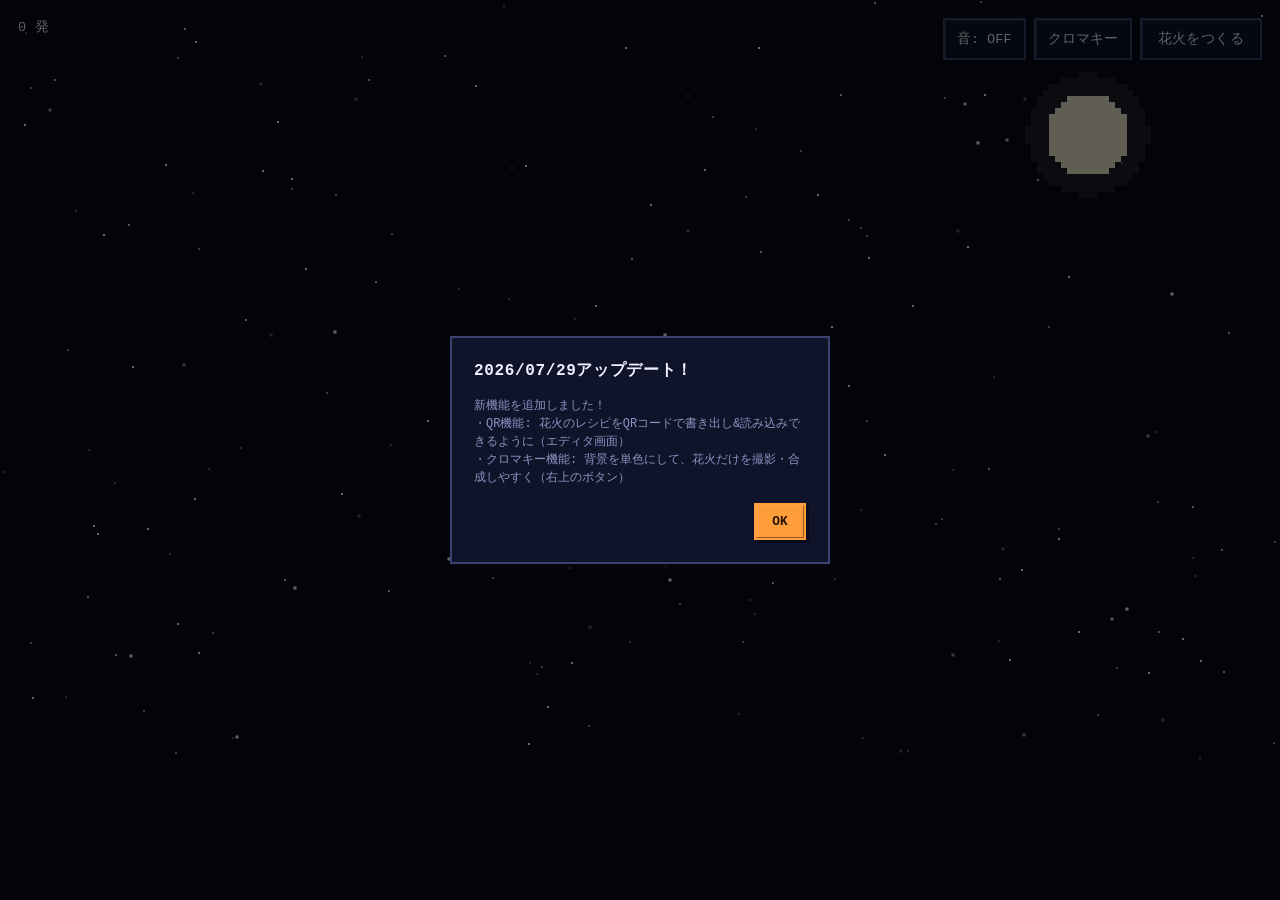
<file: index.html>
<!doctype html>
<html lang="ja">
<head>
<meta charset="UTF-8">
<meta name="viewport" content="width=device-width, initial-scale=1.0, maximum-scale=1.0, user-scalable=no">
<title>ドット花火</title>
<link rel="stylesheet" href="css/style.css">
</head>
<body class="sky-body">
  <canvas id="sky"></canvas>

  <div id="empty-message" class="overlay-message">
    <p>まだ花火がないよ</p>
    <a href="editor.html" class="cta pixel-btn">花火をつくる →</a>
  </div>

  <div class="top-right-controls">
    <button id="mute-btn" class="pixel-btn" type="button">音: ON</button>
    <button id="chroma-btn" class="pixel-btn" type="button">クロマキー</button>
    <a href="editor.html" class="edit-link pixel-btn">花火をつくる</a>
  </div>

  <div id="launch-count" class="launch-count">0 発</div>

  <div id="announce-modal" class="modal-overlay" hidden>
    <div class="modal-panel">
      <h2 class="modal-title">2026/07/29アップデート！</h2>
      <p class="modal-hint">
        新機能を追加しました！<br>
        ・QR機能: 花火のレシピをQRコードで書き出し&読み込みできるように（エディタ画面）<br>
        ・クロマキー機能: 背景を単色にして、花火だけを撮影・合成しやすく（右上のボタン）
      </p>
      <div class="modal-actions">
        <button id="announce-ok-btn" class="primary-btn pixel-btn" type="button">OK</button>
      </div>
    </div>
  </div>

  <div id="announce-modal-2" class="modal-overlay" hidden>
    <div class="modal-panel">
      <h2 class="modal-title">2026/07/31アップデート！</h2>
      <p class="modal-hint">
        エディタをアップデートしたよ！<br>
        ・線対称機能を追加（左右反転で描けるように）<br>
        ・保存せずに画面を離れようとすると、アラートが出るようになったよ
      </p>
      <div class="modal-actions">
        <button id="announce-ok-btn-2" class="primary-btn pixel-btn" type="button">OK</button>
      </div>
    </div>
  </div>

  <div id="chroma-modal" class="modal-overlay" hidden>
    <div class="modal-panel">
      <h2 class="modal-title">背景色を選択</h2>
      <div id="chroma-palette" class="chroma-palette">
        <button class="chroma-swatch pixel-btn active" data-color="#00ff00" style="background:#00ff00" type="button" title="緑"></button>
        <button class="chroma-swatch pixel-btn" data-color="#000000" style="background:#000000" type="button" title="黒"></button>
        <button class="chroma-swatch pixel-btn" data-color="#ffffff" style="background:#ffffff" type="button" title="白"></button>
        <button class="chroma-swatch pixel-btn" data-color="#ff0000" style="background:#ff0000" type="button" title="赤"></button>
        <button class="chroma-swatch pixel-btn" data-color="#0000ff" style="background:#0000ff" type="button" title="青"></button>
        <button class="chroma-swatch pixel-btn" data-color="#ff00ff" style="background:#ff00ff" type="button" title="マゼンタ"></button>
        <button class="chroma-swatch pixel-btn" data-color="#00ffff" style="background:#00ffff" type="button" title="シアン"></button>
        <input type="color" id="chroma-custom-color" value="#00ff00" title="カスタムカラー">
      </div>
      <p class="modal-hint">OKを押すと、ボタン・星・月が隠れて背景色と花火だけになるよ。画面をもう一度押すと元に戻るよ。</p>
      <div class="modal-actions">
        <button id="chroma-cancel-btn" class="ghost-btn pixel-btn" type="button">キャンセル</button>
        <button id="chroma-ok-btn" class="primary-btn pixel-btn" type="button">OK</button>
      </div>
    </div>
  </div>

  <script type="module" src="js/sky.js"></script>
</body>
</html>
</file>
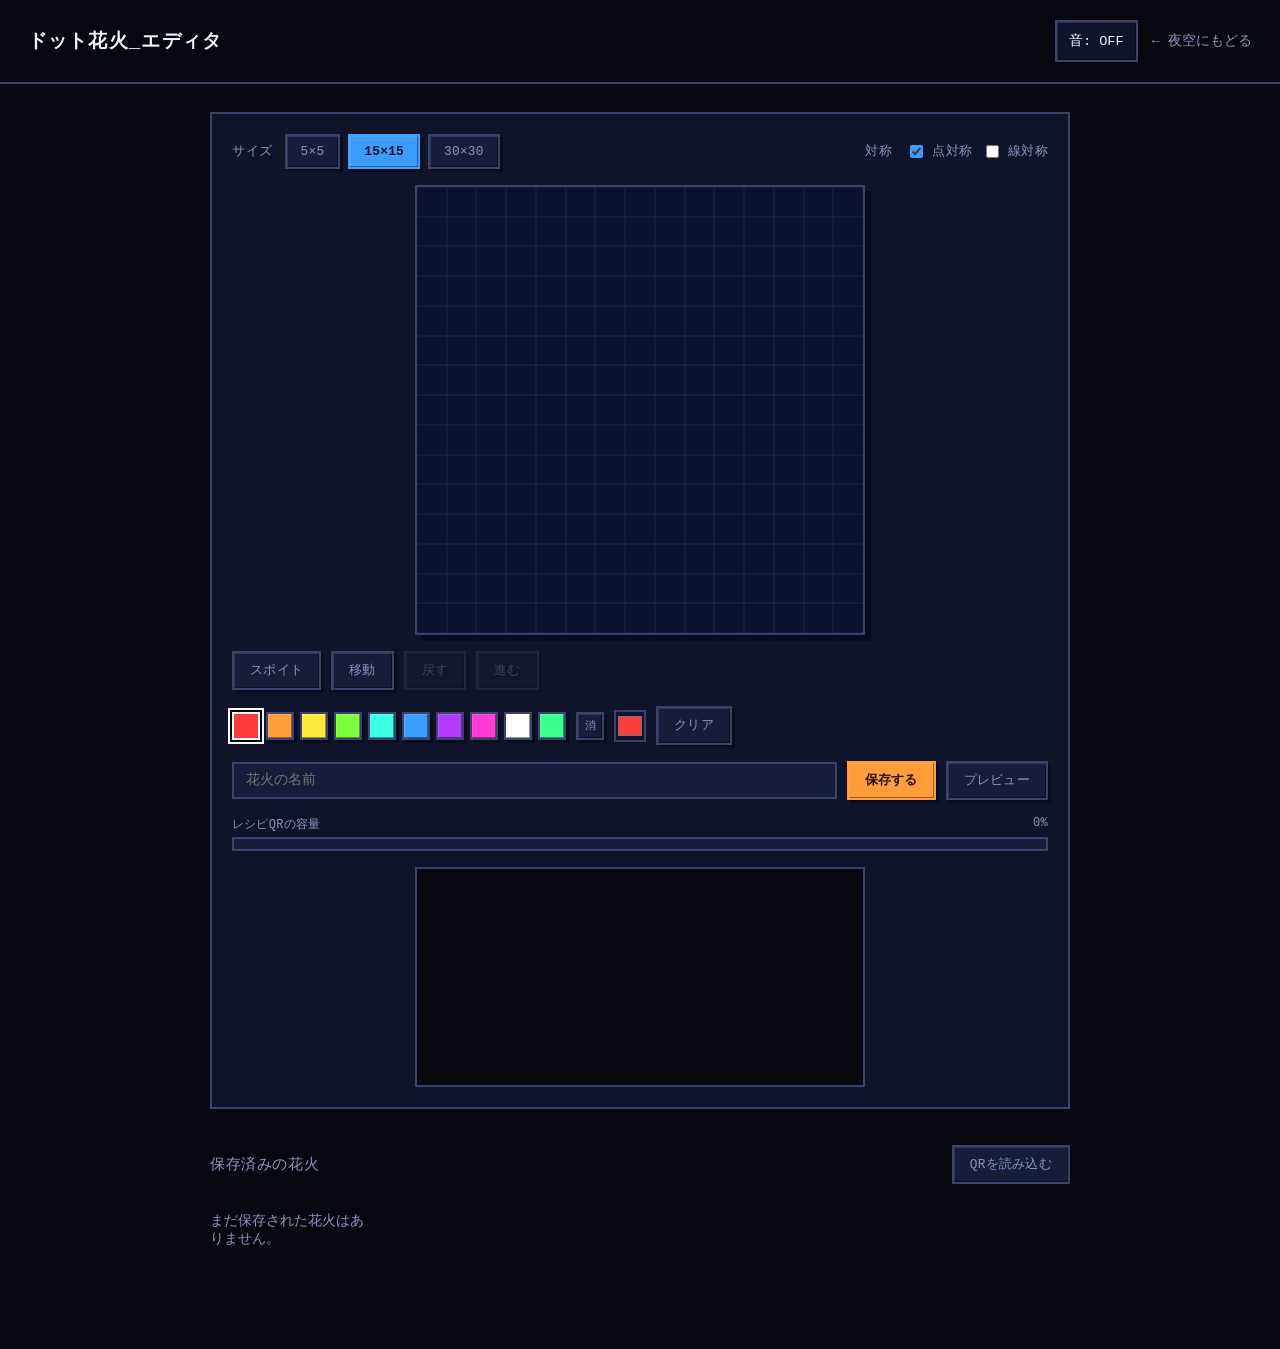
<file: editor.html>
<!doctype html>
<html lang="ja">
<head>
<meta charset="UTF-8">
<meta name="viewport" content="width=device-width, initial-scale=1.0, maximum-scale=1.0, user-scalable=no">
<title>ドット花火_エディタ</title>
<link rel="stylesheet" href="css/style.css">
</head>
<body class="editor-body">
  <header class="editor-header">
    <h1>ドット花火_エディタ</h1>
    <div class="header-controls">
      <button id="mute-btn" class="pixel-btn" type="button">音: ON</button>
      <a href="index.html" class="back-link">← 夜空にもどる</a>
    </div>
  </header>

  <main class="editor-main">
    <section class="editor-panel">
      <div class="controls-row">
        <div class="size-selector">
          <span class="label">サイズ</span>
          <button class="size-btn pixel-btn" data-size="5">5×5</button>
          <button class="size-btn pixel-btn active" data-size="15">15×15</button>
          <button class="size-btn pixel-btn" data-size="30">30×30</button>
        </div>
        <div class="symmetry-selector">
          <span class="label">対称</span>
          <label class="symmetry-label">
            <input type="checkbox" id="symmetry-point" checked>
            点対称
          </label>
          <label class="symmetry-label">
            <input type="checkbox" id="symmetry-line">
            線対称
          </label>
        </div>
      </div>

      <div class="canvas-wrap">
        <canvas id="grid-canvas"></canvas>
      </div>

      <div class="controls-row">
        <button id="eyedropper-btn" class="ghost-btn pixel-btn" type="button">スポイト</button>
        <button id="move-btn" class="ghost-btn pixel-btn" type="button">移動</button>
        <button id="undo-btn" class="ghost-btn pixel-btn" type="button" disabled>戻す</button>
        <button id="redo-btn" class="ghost-btn pixel-btn" type="button" disabled>進む</button>
      </div>

      <div class="controls-row">
        <div id="palette" class="palette"></div>
        <button id="erase-btn" class="swatch erase pixel-btn" type="button">消</button>
        <input type="color" id="custom-color" value="#ff3b3b" title="カスタムカラー">
        <button id="clear-btn" class="ghost-btn pixel-btn" type="button">クリア</button>
      </div>

      <div class="controls-row">
        <input type="text" id="name-input" placeholder="花火の名前" maxlength="30">
        <button id="save-btn" class="primary-btn pixel-btn" type="button">保存する</button>
        <button id="preview-btn" class="ghost-btn pixel-btn" type="button">プレビュー</button>
      </div>

      <div class="capacity-gauge">
        <div class="capacity-gauge-label">
          <span>レシピQRの容量</span>
          <span id="capacity-gauge-text">0%</span>
        </div>
        <div class="capacity-gauge-track">
          <div id="capacity-gauge-fill" class="capacity-gauge-fill ok"></div>
        </div>
      </div>

      <div class="preview-wrap">
        <canvas id="preview-canvas"></canvas>
      </div>
    </section>

    <section class="gallery-section">
      <div class="gallery-header">
        <h2>保存済みの花火</h2>
        <div class="gallery-header-actions">
          <button id="import-recipe-btn" class="ghost-btn pixel-btn" type="button">QRを読み込む</button>
          <input type="file" id="import-recipe-input" accept="image/*" hidden>
        </div>
      </div>
      <div id="gallery" class="gallery"></div>
    </section>
  </main>

  <div id="recipe-modal" class="modal-overlay" hidden>
    <div class="modal-panel">
      <h2 class="modal-title" id="recipe-modal-title">レシピ</h2>
      <canvas id="recipe-qr-canvas"></canvas>
      <p class="modal-hint">
        スマホのカメラで読み取ると、開くだけでこの花火が反映されます。
        PCの場合は画像として保存し、「QRを読み込む」からアップロードしてください。
      </p>
      <div class="modal-actions">
        <button id="recipe-download-btn" class="ghost-btn pixel-btn" type="button">画像を保存</button>
        <button id="recipe-close-btn" class="primary-btn pixel-btn" type="button">閉じる</button>
      </div>
    </div>
  </div>

  <script type="module" src="js/editor.js"></script>
</body>
</html>
</file>
<file: css/style.css>
:root {
  --bg-deep: #06070f;
  --panel: #10142a;
  --panel-2: #171c3a;
  --border: #3a4270;
  --border-lo: #05061088;
  --text: #eef1ff;
  --text-dim: #8b93c2;
  --accent: #ff9d3b;
  --accent-2: #3b9dff;
  --danger: #ff5b5b;
  --px: 2px; /* base pixel unit used for borders/shadows */
}

* {
  box-sizing: border-box;
}

html, body {
  margin: 0;
  padding: 0;
  font-family: "MS Gothic", "Osaka-Mono", ui-monospace, "Courier New", monospace;
  color: var(--text);
  background: var(--bg-deep);
  image-rendering: pixelated;
  touch-action: manipulation; /* blocks pinch-zoom and double-tap-zoom, keeps panning */
}

button, input {
  font-family: inherit;
}

/* Flat 8bit-style button bevel: light edge top/left, dark edge bottom/right.
   No transitions anywhere in this file -- state changes snap instantly. */
.pixel-btn {
  border-radius: 0;
  border: var(--px) solid var(--border);
  box-shadow:
    inset 1px 1px 0 rgba(255, 255, 255, 0.12),
    inset -1px -1px 0 rgba(0, 0, 0, 0.4),
    3px 3px 0 var(--border-lo);
  cursor: pointer;
}

.pixel-btn:active {
  box-shadow:
    inset -1px -1px 0 rgba(255, 255, 255, 0.12),
    inset 1px 1px 0 rgba(0, 0, 0, 0.4);
  transform: translate(2px, 2px);
}

.pixel-btn:disabled {
  opacity: 0.35;
  cursor: default;
}

.pixel-btn:disabled:active {
  box-shadow:
    inset 1px 1px 0 rgba(255, 255, 255, 0.12),
    inset -1px -1px 0 rgba(0, 0, 0, 0.4),
    3px 3px 0 var(--border-lo);
  transform: none;
}

.pixel-btn.active {
  background: var(--accent-2);
  border-color: var(--accent-2);
  color: #051022;
  font-weight: 700;
}

/* ---------- Sky page ---------- */

.sky-body {
  overflow: hidden;
  height: 100vh;
  width: 100vw;
  position: relative;
}

#sky {
  position: absolute;
  inset: 0;
  display: block;
  cursor: crosshair;
}

.overlay-message {
  position: absolute;
  inset: 0;
  display: flex;
  flex-direction: column;
  align-items: center;
  justify-content: center;
  gap: 16px;
  pointer-events: none;
  text-align: center;
}

.overlay-message p {
  font-size: 1.1rem;
  color: var(--text-dim);
  margin: 0;
  letter-spacing: 0.04em;
}

.overlay-message .cta {
  pointer-events: auto;
}

.edit-link,
.cta {
  display: inline-block;
  padding: 10px 16px;
  background: var(--panel);
  color: var(--text);
  text-decoration: none;
  font-size: 0.85rem;
  letter-spacing: 0.03em;
}

.edit-link:hover,
.cta:hover {
  background: var(--panel-2);
}

.top-right-controls {
  position: absolute;
  top: 18px;
  right: 18px;
  display: flex;
  align-items: center;
  gap: 8px;
}

#mute-btn {
  background: var(--panel);
  color: var(--text);
  padding: 10px 12px;
  font-size: 0.85rem;
}

.launch-count {
  position: absolute;
  top: 18px;
  left: 18px;
  color: var(--text);
  font-size: 0.85rem;
  letter-spacing: 0.03em;
  cursor: default;
  text-shadow: 1px 1px 0 rgba(0, 0, 0, 0.6);
}

#chroma-btn {
  background: var(--panel);
  color: var(--text);
  padding: 10px 12px;
  font-size: 0.85rem;
}

/* Hides all chrome (buttons, empty-sky message) so only the flat
   background color and the fireworks themselves remain visible. */
.chroma-active .top-right-controls,
.chroma-active .launch-count,
.chroma-active .overlay-message {
  display: none;
}

/* Narrow phones don't have room for "音: ON" + "クロマキー" + "花火をつくる"
   on one line next to the launch count -- shrink the buttons and move the
   count to the opposite corner so nothing overlaps. */
@media (max-width: 480px) {
  .top-right-controls {
    top: 12px;
    right: 12px;
    gap: 6px;
  }

  #mute-btn,
  #chroma-btn,
  .edit-link {
    padding: 7px 9px;
    font-size: 0.7rem;
  }

  .launch-count {
    top: auto;
    bottom: 18px;
    left: 12px;
  }
}

.modal-overlay {
  position: fixed;
  inset: 0;
  background: rgba(0, 0, 0, 0.6);
  display: flex;
  align-items: center;
  justify-content: center;
  z-index: 10;
}

.modal-overlay[hidden] {
  display: none;
}

.modal-panel {
  background: var(--panel);
  border: var(--px) solid var(--border);
  box-shadow: 6px 6px 0 var(--border-lo);
  padding: 22px;
  max-width: min(90vw, 380px);
  display: flex;
  flex-direction: column;
  gap: 16px;
}

.modal-title {
  margin: 0;
  font-size: 1rem;
  letter-spacing: 0.04em;
}

.modal-hint {
  margin: 0;
  font-size: 0.75rem;
  color: var(--text-dim);
  line-height: 1.5;
}

.modal-actions {
  display: flex;
  justify-content: flex-end;
  gap: 8px;
}

#recipe-qr-canvas {
  display: block;
  margin: 0 auto;
  max-width: 100%;
  height: auto;
  image-rendering: pixelated;
  border: var(--px) solid var(--border);
}

.chroma-palette {
  display: flex;
  flex-wrap: wrap;
  gap: 8px;
}

.chroma-swatch {
  width: 32px;
  height: 32px;
  padding: 0;
}

.chroma-swatch.active {
  border-color: #fff;
  box-shadow: 0 0 0 2px var(--panel), 0 0 0 4px #fff;
}

#chroma-custom-color {
  width: 36px;
  height: 32px;
  border: var(--px) solid var(--border);
  background: none;
  cursor: pointer;
  padding: 0;
}

/* ---------- Editor page ---------- */

.editor-body {
  min-height: 100vh;
  background: var(--bg-deep);
  padding-bottom: 60px;
}

.editor-header {
  display: flex;
  align-items: center;
  justify-content: space-between;
  padding: 20px 28px;
  border-bottom: var(--px) solid var(--border);
}

.header-controls {
  display: flex;
  align-items: center;
  gap: 14px;
}

.editor-header h1 {
  font-size: 1.2rem;
  margin: 0;
  letter-spacing: 0.06em;
}

.back-link {
  color: var(--text-dim);
  text-decoration: none;
  font-size: 0.85rem;
}

.back-link:hover {
  color: var(--text);
}

.editor-main {
  max-width: 900px;
  margin: 0 auto;
  padding: 28px 20px;
  display: flex;
  flex-direction: column;
  gap: 36px;
}

.editor-panel {
  display: flex;
  flex-direction: column;
  gap: 16px;
  background: var(--panel);
  border: var(--px) solid var(--border);
  padding: 20px;
}

.controls-row {
  display: flex;
  align-items: center;
  gap: 10px;
  flex-wrap: wrap;
}

.label {
  color: var(--text-dim);
  font-size: 0.8rem;
  margin-right: 4px;
  letter-spacing: 0.04em;
}

.size-selector {
  display: flex;
  align-items: center;
  gap: 8px;
}

.size-btn {
  background: var(--panel-2);
  color: var(--text-dim);
  padding: 8px 14px;
  font-size: 0.8rem;
  letter-spacing: 0.02em;
}

.size-btn:hover {
  color: var(--text);
}

.size-btn.active {
  background: var(--accent-2);
  border-color: var(--accent-2);
  color: #051022;
  font-weight: 700;
}

.symmetry-selector {
  display: flex;
  align-items: center;
  gap: 10px;
  margin-left: auto;
  flex-wrap: wrap;
}

.symmetry-label {
  display: flex;
  align-items: center;
  gap: 6px;
  color: var(--text-dim);
  font-size: 0.8rem;
  cursor: pointer;
  letter-spacing: 0.02em;
}

.symmetry-label input {
  accent-color: var(--accent-2);
}

.canvas-wrap {
  display: flex;
  justify-content: center;
}

#grid-canvas {
  width: min(100%, 450px);
  aspect-ratio: 1 / 1;
  border: var(--px) solid var(--border);
  touch-action: none;
  cursor: crosshair;
  box-shadow: 6px 6px 0 var(--border-lo);
  image-rendering: pixelated;
}

.palette {
  display: flex;
  gap: 6px;
  flex-wrap: wrap;
}

.swatch {
  width: 28px;
  height: 28px;
  border: var(--px) solid var(--border);
  cursor: pointer;
  padding: 0;
}

.swatch.active {
  border-color: #fff;
  box-shadow: 0 0 0 2px var(--bg-deep), 0 0 0 4px #fff;
}

.swatch.erase {
  background: var(--panel-2);
  color: var(--text-dim);
  font-size: 0.7rem;
}

#custom-color {
  width: 32px;
  height: 32px;
  border: var(--px) solid var(--border);
  background: none;
  cursor: pointer;
  padding: 0;
}

.ghost-btn,
.primary-btn {
  padding: 9px 16px;
  font-size: 0.8rem;
  cursor: pointer;
  letter-spacing: 0.02em;
}

.ghost-btn {
  background: var(--panel-2);
  color: var(--text-dim);
}

.ghost-btn:hover {
  color: var(--text);
}

.primary-btn {
  background: var(--accent);
  border-color: var(--accent);
  color: #221200;
  font-weight: 700;
}

/* Hard on/off flash (no fading) to draw the eye once there's unsaved
   drawing -- matches the rest of the app's snap-not-smooth motion. */
@keyframes save-blink {
  0%, 49% {
    background: var(--accent);
    border-color: var(--accent);
  }
  50%, 100% {
    background: #fff8d0;
    border-color: #fff8d0;
  }
}

.blink {
  animation: save-blink 0.5s steps(1) infinite;
}

#name-input {
  flex: 1;
  min-width: 140px;
  background: var(--panel-2);
  border: var(--px) solid var(--border);
  color: var(--text);
  padding: 9px 12px;
  font-size: 0.85rem;
}

.capacity-gauge {
  display: flex;
  flex-direction: column;
  gap: 4px;
}

.capacity-gauge-label {
  display: flex;
  justify-content: space-between;
  color: var(--text-dim);
  font-size: 0.75rem;
  letter-spacing: 0.02em;
}

.capacity-gauge-track {
  height: 14px;
  border: var(--px) solid var(--border);
  background: var(--panel-2);
  padding: 2px;
}

.capacity-gauge-fill {
  height: 100%;
  width: 0%;
}

.capacity-gauge-fill.ok {
  background: var(--accent-2);
}

.capacity-gauge-fill.warn {
  background: var(--accent);
}

.capacity-gauge-fill.danger {
  background: var(--danger);
}

.preview-wrap {
  display: flex;
  justify-content: center;
}

#preview-canvas {
  width: 100%;
  max-width: 450px;
  height: 220px;
  border: var(--px) solid var(--border);
  background: var(--bg-deep);
  image-rendering: pixelated;
}

.gallery-header {
  display: flex;
  align-items: center;
  justify-content: space-between;
  gap: 12px;
  flex-wrap: wrap;
  margin-bottom: 14px;
}

.gallery-header-actions {
  display: flex;
  gap: 8px;
  flex-wrap: wrap;
}

.gallery-section h2 {
  font-size: 0.95rem;
  color: var(--text-dim);
  margin: 0;
  font-weight: 500;
  letter-spacing: 0.04em;
}

.gallery {
  display: grid;
  grid-template-columns: repeat(auto-fill, minmax(140px, 1fr));
  gap: 14px;
}

.gallery .empty {
  color: var(--text-dim);
  font-size: 0.85rem;
}

.card {
  background: var(--panel);
  border: var(--px) solid var(--border);
  box-shadow: 4px 4px 0 var(--border-lo);
  padding: 10px;
  display: flex;
  flex-direction: column;
  gap: 6px;
}

.card canvas {
  width: 100%;
  aspect-ratio: 1 / 1;
  border: 1px solid var(--border);
  background: var(--bg-deep);
  image-rendering: pixelated;
}

.card-title {
  font-size: 0.8rem;
  font-weight: 700;
  overflow: hidden;
  text-overflow: ellipsis;
  white-space: nowrap;
}

.card-meta {
  font-size: 0.68rem;
  color: var(--text-dim);
}

.launch-toggle {
  display: flex;
  align-items: center;
  gap: 6px;
  font-size: 0.72rem;
  color: var(--text-dim);
  cursor: pointer;
}

.launch-toggle input {
  accent-color: var(--accent-2);
  cursor: pointer;
}

.card-actions {
  display: flex;
  gap: 6px;
  flex-wrap: wrap;
}

.card-actions button {
  flex: 1;
  font-size: 0.68rem;
  padding: 6px 6px;
  border: 1px solid var(--border);
  background: var(--panel-2);
  color: var(--text-dim);
  cursor: pointer;
}

.card-actions button:hover {
  color: var(--text);
}

.card-actions button.danger:hover {
  color: var(--danger);
  border-color: var(--danger);
}

@media (max-width: 520px) {
  .symmetry-selector {
    margin-left: 0;
  }
}
</file>
